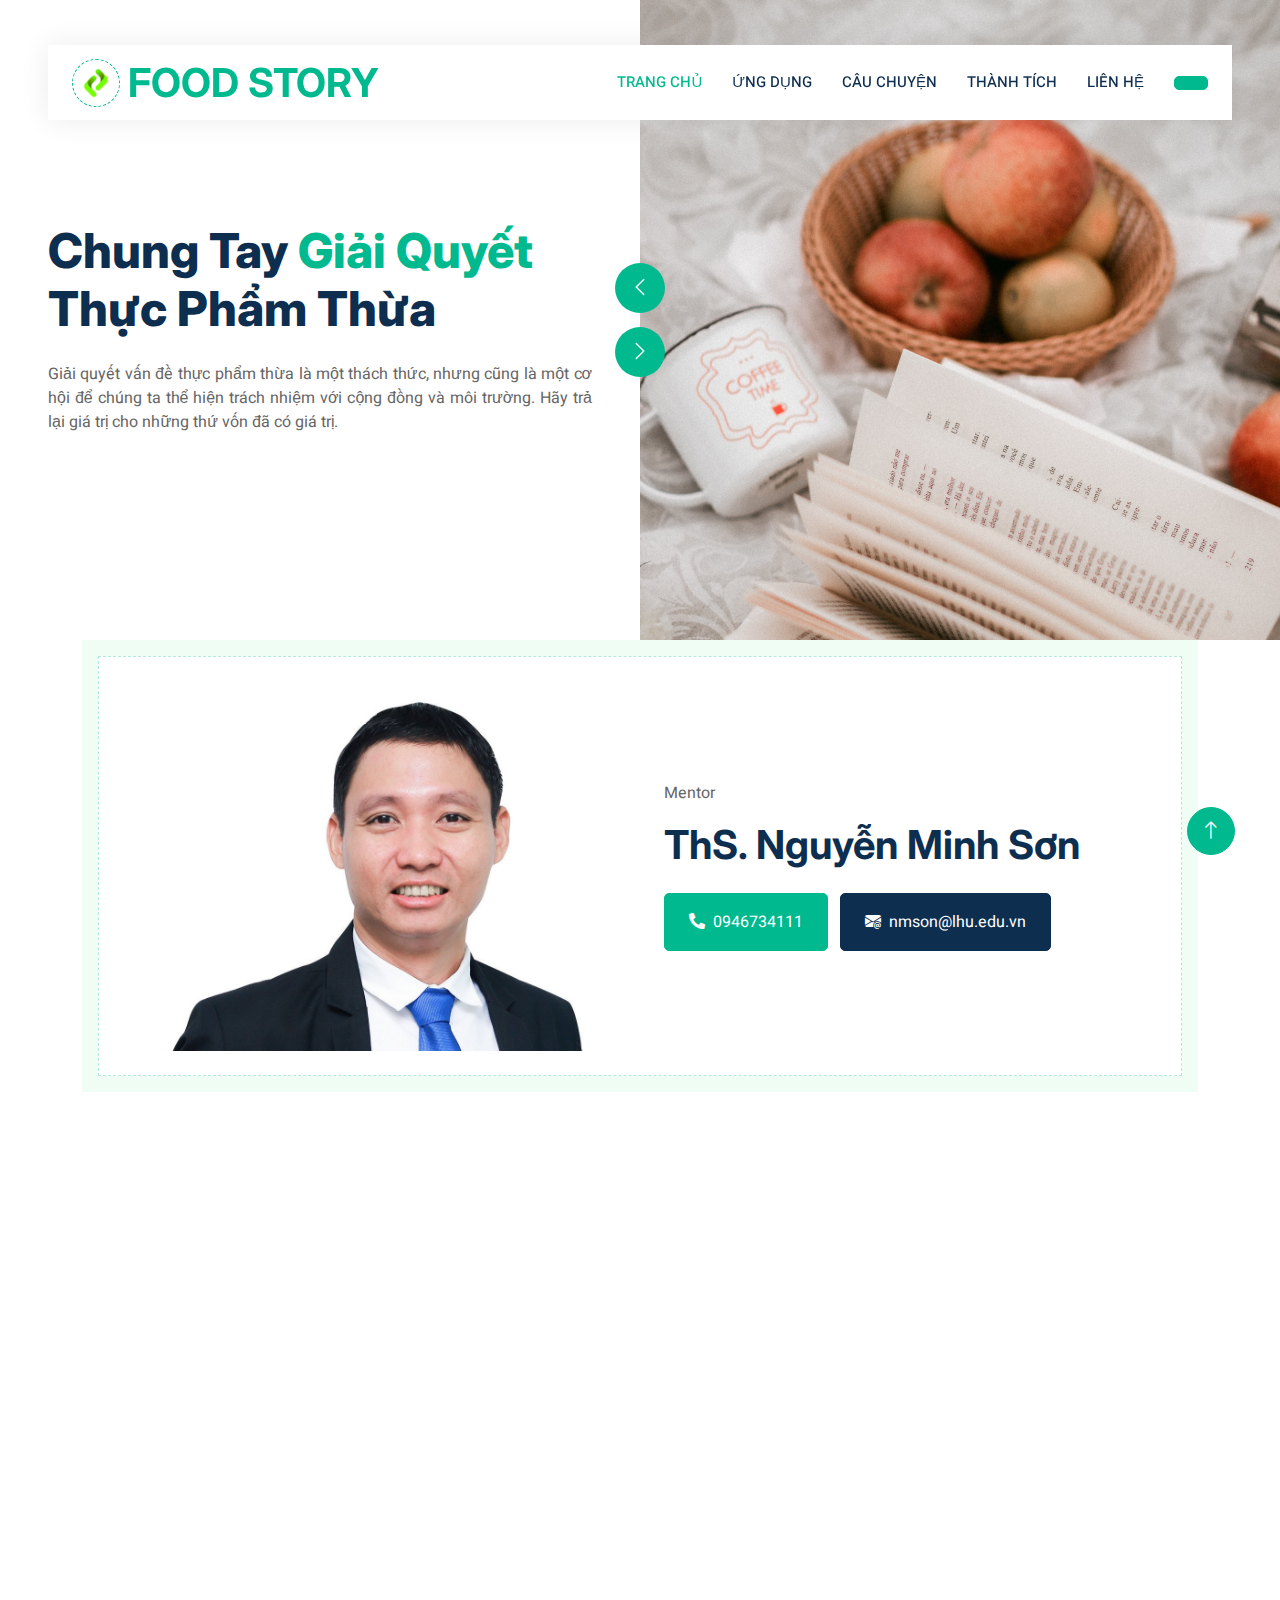
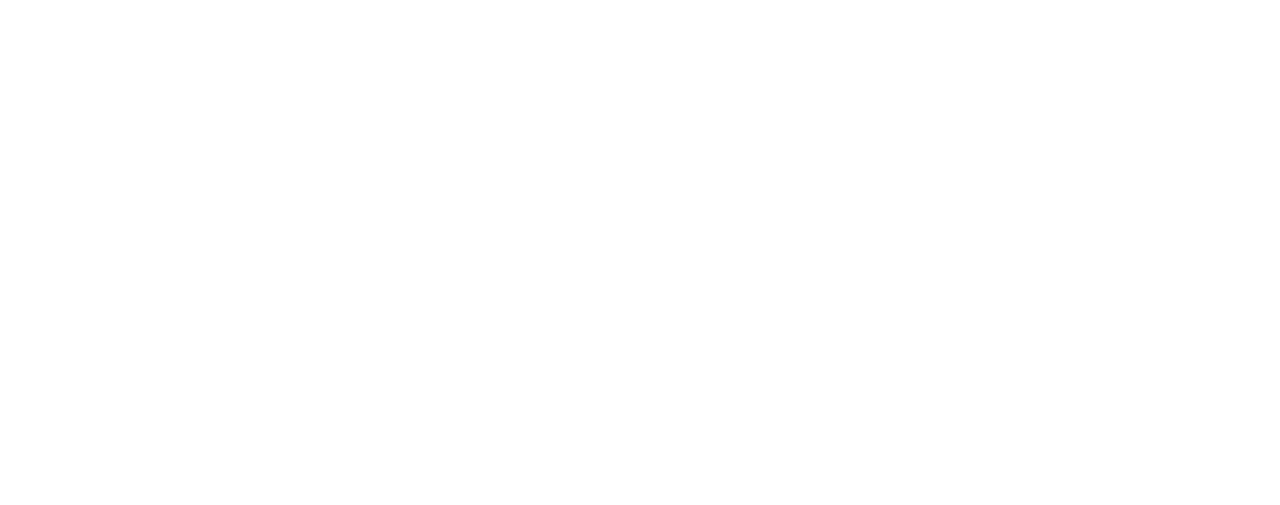
<file: index.html>
<!DOCTYPE html>
<html lang="en">

<head>
    <meta charset="utf-8">
    <title>FOOD STORY</title>
    <meta content="width=device-width, initial-scale=1.0" name="viewport">
    <meta content="" name="keywords">
    <meta content="" name="description">

    <!-- Favicon -->
   

    <!-- Google Web Fonts -->
    <link rel="preconnect" href="https://fonts.googleapis.com">
    <link rel="preconnect" href="https://fonts.gstatic.com" crossorigin>
    <link href="https://fonts.googleapis.com/css2?family=Heebo:wght@400;500;600&family=Inter:wght@700;800&display=swap"
        rel="stylesheet">

    <!-- Icon Font Stylesheet -->
    <link href="https://cdnjs.cloudflare.com/ajax/libs/font-awesome/5.10.0/css/all.min.css" rel="stylesheet">
    <link href="https://cdn.jsdelivr.net/npm/bootstrap-icons@1.4.1/font/bootstrap-icons.css" rel="stylesheet">

    <!-- Libraries Stylesheet -->
    <link href="lib/animate/animate.min.css" rel="stylesheet">
    <link href="lib/owlcarousel/assets/owl.carousel.min.css" rel="stylesheet">

    <!-- Customized Bootstrap Stylesheet -->
    <link rel="stylesheet" href="https://cdn.jsdelivr.net/npm/bootstrap-icons@1.11.1/font/bootstrap-icons.css">
    <link href="css/bootstrap.min.css" rel="stylesheet">

    <!-- Template Stylesheet -->
    <link href="css/style.css" rel="stylesheet">
    <!-- / Yoast SEO plugin. -->
    <link rel='stylesheet' id='supreme-modules-pro-for-divi-styles-css'
        href='https://www.ubtechvietnam.com/wp-content/plugins/supreme-modules-pro-for-divi/styles/style.min.css?ver=4.8.59'
        type='text/css' media='all' />
    <link rel='stylesheet' id='elementor-frontend-css'
        href='https://www.ubtechvietnam.com/wp-content/plugins/elementor/assets/css/frontend-lite.min.css?ver=3.12.1'
        type='text/css' media='all' />
    <link rel='stylesheet' id='eael-general-css'
        href='https://www.ubtechvietnam.com/wp-content/plugins/essential-addons-for-elementor-lite/assets/front-end/css/view/general.min.css?ver=5.7.0'
        type='text/css' media='all' />
    <link rel='stylesheet' id='eael-7956-css'
        href='https://www.ubtechvietnam.com/wp-content/uploads/essential-addons-elementor/eael-7956.css?ver=1692285543'
        type='text/css' media='all' />
    <link rel='stylesheet' id='elementor-icons-css'
        href='https://www.ubtechvietnam.com/wp-content/plugins/elementor/assets/lib/eicons/css/elementor-icons.min.css?ver=5.18.0'
        type='text/css' media='all' />
    <link rel='stylesheet' id='swiper-css'
        href='https://www.ubtechvietnam.com/wp-content/plugins/elementor/assets/lib/swiper/v8/css/swiper.min.css?ver=8.4.5'
        type='text/css' media='all' />
    <link rel='stylesheet' id='elementor-post-26252-css'
        href='https://www.ubtechvietnam.com/wp-content/uploads/elementor/css/post-26252.css?ver=1681367752'
        type='text/css' media='all' />
    <link rel='stylesheet' id='elementor-post-7956-css'
        href='https://www.ubtechvietnam.com/wp-content/uploads/elementor/css/post-7956.css?ver=1692598213'
        type='text/css' media='all' />
    <link rel='stylesheet' id='fluentform-elementor-widget-css'
        href='https://www.ubtechvietnam.com/wp-content/plugins/fluentform/public/css/fluent-forms-elementor-widget.css?ver=4.3.25'
        type='text/css' media='all' />
    <link rel='stylesheet' id='magnific-popup-css'
        href='https://www.ubtechvietnam.com/wp-content/plugins/divi-plus/includes/assets/css/magnific_popup.min.css?ver=1.0.0'
        type='text/css' media='all' />
    <link rel='stylesheet' id='dsm-swiper-css'
        href='https://www.ubtechvietnam.com/wp-content/plugins/supreme-modules-pro-for-divi/public/css/swiper.css?ver=4.8.59'
        type='text/css' media='all' />
    <link rel='stylesheet' id='dsm-popup-css'
        href='https://www.ubtechvietnam.com/wp-content/plugins/supreme-modules-pro-for-divi/public/css/popup.css?ver=4.8.59'
        type='text/css' media='all' />
    <link rel='stylesheet' id='dsm-animate-css'
        href='https://www.ubtechvietnam.com/wp-content/plugins/supreme-modules-pro-for-divi/public/css/animate.css?ver=4.8.59'
        type='text/css' media='all' />
    <link rel='stylesheet' id='dsm-readmore-css'
        href='https://www.ubtechvietnam.com/wp-content/plugins/supreme-modules-pro-for-divi/public/css/readmore.css?ver=4.8.59'
        type='text/css' media='all' />
    <link rel='stylesheet' id='dtb-static-css-css'
        href='https://www.ubtechvietnam.com/wp-content/plugins/divi-toolbox/cache/wp_dtb-style-9314808.css?ver=6.2.2'
        type='text/css' media='all' />
    <link rel='stylesheet' id='ubermenu-css'
        href='https://www.ubtechvietnam.com/wp-content/plugins/ubermenu/pro/assets/css/ubermenu.min.css?ver=3.7.3'
        type='text/css' media='all' />
    <link rel='stylesheet' id='ubermenu-font-awesome-all-css'
        href='https://www.ubtechvietnam.com/wp-content/plugins/ubermenu/assets/fontawesome/css/all.min.css?ver=6.2.2'
        type='text/css' media='all' />
    <link rel='stylesheet' id='google-fonts-1-css'
        href='https://fonts.googleapis.com/css?family=Roboto%3A100%2C100italic%2C200%2C200italic%2C300%2C300italic%2C400%2C400italic%2C500%2C500italic%2C600%2C600italic%2C700%2C700italic%2C800%2C800italic%2C900%2C900italic%7CRoboto+Slab%3A100%2C100italic%2C200%2C200italic%2C300%2C300italic%2C400%2C400italic%2C500%2C500italic%2C600%2C600italic%2C700%2C700italic%2C800%2C800italic%2C900%2C900italic%7CRed+Hat+Display%3A100%2C100italic%2C200%2C200italic%2C300%2C300italic%2C400%2C400italic%2C500%2C500italic%2C600%2C600italic%2C700%2C700italic%2C800%2C800italic%2C900%2C900italic&#038;display=auto&#038;subset=vietnamese&#038;ver=6.2.2'
        type='text/css' media='all' />
    <link rel='stylesheet' id='elementor-icons-shared-0-css'
        href='https://www.ubtechvietnam.com/wp-content/plugins/elementor/assets/lib/font-awesome/css/fontawesome.min.css?ver=5.15.3'
        type='text/css' media='all' />
    <link rel='stylesheet' id='elementor-icons-fa-solid-css'
        href='https://www.ubtechvietnam.com/wp-content/plugins/elementor/assets/lib/font-awesome/css/solid.min.css?ver=5.15.3'
        type='text/css' media='all' />
    <link rel="preconnect" href="https://fonts.gstatic.com/" crossorigin>
    <link href="./img/logoo.ico" rel="icon">
</head>

<body>
    <div class="container-xxl bg-white p-0">
        <!-- Spinner Start -->
        <div id="spinner"
            class="show bg-white position-fixed translate-middle w-100 vh-100 top-50 start-50 d-flex align-items-center justify-content-center">
            <div class="spinner-border text-primary" style="width: 3rem; height: 3rem;" role="status">
                <span class="sr-only">Loading...</span>
            </div>
        </div>
        <!-- Spinner End -->


        <!-- Navbar Start -->
        <div class="container-fluid nav-bar bg-transparent">
            <nav class="navbar navbar-expand-lg bg-white navbar-light py-0 px-4">
                <a href="index.html" class="navbar-brand d-flex align-items-center text-center">
                    <div class="icon p-2 me-2">
                        <img class="img-fluid"
                            src="./img/logoo.ico"
                            alt="Icon" style="width: 30px; height: 30px;">
                    </div>
                    <h1 class="m-0 text-primary">FOOD STORY</h1>
                </a>
                <button type="button" class="navbar-toggler" data-bs-toggle="collapse" data-bs-target="#navbarCollapse">
                    <span class="navbar-toggler-icon"></span>
                </button>
                <div class="collapse navbar-collapse" id="navbarCollapse">
                    <div class="navbar-nav ms-auto">
                        <a href="./index.html" class="nav-item nav-link  active">Trang chủ</a>
                        <a href="./app.html" class="nav-item nav-link">Ứng dụng</a>
                        <a href="./story.html" class="nav-item nav-link">Câu chuyện</a>
                        <a href="./achievements.html" class="nav-item nav-link">Thành tích</a>
                        <a href="./contact.html" class="nav-item nav-link">Liên hệ</a>
                    </div>
                    <a class="btn btn-primary px-3 d-none d-lg-flex"></a>
                </div>
            </nav>
        </div>
        <!-- Navbar End -->


        <!-- Header Start -->
        <div class="container-fluid header bg-white p-0">
            <div class="row g-0 align-items-center flex-column-reverse flex-md-row">
                <div class="col-md-6 p-5 mt-lg-5">
                    <h1 class="display-5 animated fadeIn mb-4">Chung Tay <span class="text-primary">Giải Quyết</span>
                        Thực Phẩm Thừa</h1>
                    <p class="animated fadeIn mb-4 pb-2" style="text-align: justify;">Giải quyết vấn đề thực phẩm thừa
                        là một thách thức, nhưng cũng là một cơ hội để chúng ta thể hiện trách nhiệm với cộng đồng và
                        môi trường. Hãy trả lại giá trị cho những thứ vốn đã có giá trị.</p>
                </div>
                <div class="col-md-6 animated fadeIn">
                    <div class="owl-carousel header-carousel">
                        <div class="owl-carousel-item">
                            <img class="img-fluid" src="./img/free-photo-of-mon-an-cham-h-c-th-gian-tao.jpeg" alt="">
                        </div>
                        <div class="owl-carousel-item">
                            <img class="img-fluid" src="./img/pexels-photo-8929664.jpeg" alt="">
                        </div>
                    </div>
                </div>
            </div>
        </div>
        <!-- Header End -->

        <!-- Call to Action Start -->

        <div id="demo" class="carousel slide" data-bs-ride="carousel">

            <!-- Indicators/dots -->
            <div class="carousel-indicators">
                <button type="button" data-bs-target="#demo" data-bs-slide-to="0" class="active"></button>
                <button type="button" data-bs-target="#demo" data-bs-slide-to="1"></button>
            </div>

            <!-- The slideshow/carousel -->
            <div class="carousel-inner">
                <div class="carousel-item active">
                    <div class="container">
                        <div class="bg-light p-3">
                            <div class="bg-white p-4" style="border: 1px dashed rgba(0, 185, 142, .3)">
                                <div class="row g-5 align-items-center">
                                    <div class="col-lg-6 wow fadeIn" data-wow-delay="0.1s">
                                        <img class="img-fluid w-100" src="./img/son.jpg" alt="">
                                    </div>
                                    <div class="col-lg-6">
                                        <div class="mb-4">
                                            <P>Mentor</P>
                                            <h1 class="mb-3">ThS. Nguyễn Minh Sơn</h1>
                                        </div>
                                        <a target="_blank" href="https://zalo.me/0946734111"
                                            class="btn btn-primary py-3 px-4 me-2"><i
                                                class="fa fa-phone-alt me-2"></i>0946734111</a>
                                        <a target="_blank" class="btn btn-dark py-3 px-4" href="https://mail.google.com/mail/u/0/#inbox"><i style="margin-right:8px;"
                                                class="bi bi-envelope-at-fill"></i>nmson@lhu.edu.vn</a>
                                    </div>
                                </div>
                            </div>
                        </div>
                    </div>
                </div>
                <div class="carousel-item">
                    <div class="container">
                        <div class="bg-light  p-3">
                            <div class="bg-white  p-4" style="border: 1px dashed rgba(0, 185, 142, .3)">
                                <div class="row g-5 align-items-center">
                                    <div class="col-lg-6">
                                        <img class="img-fluid  w-100" src="./img/huong.jpg" alt="">
                                    </div>
                                    <div class="col-lg-6">
                                        <div class="mb-4">
                                            <P>Mentor</P>
                                            <h1 class="mb-3">ThS. Phan Thị Hường</h1>

                                        </div>
                                        <a target="_blank" href="https://zalo.me/0976036313"
                                            class="btn btn-primary py-3 px-4 me-2"><i
                                                class="fa fa-phone-alt me-2"></i>0976036313</a>
                                        <a target="_blank" class="btn btn-dark py-3 px-4" href="https://mail.google.com/mail/u/0/#inbox"><i style="margin-right: 8px;"
                                                class="bi bi-envelope-at-fill"></i>pthuong@lhu.edu.vn</a>
                                    </div>
                                </div>
                            </div>
                        </div>
                    </div>

                </div>
            </div>

            <!-- Left and right controls/icons -->
            <button class="carousel-control-prev" type="button" data-bs-target="#demo" data-bs-slide="prev">
                <span class="carousel-control-prev-icon"></span>
            </button>
            <button class="carousel-control-next" type="button" data-bs-target="#demo" data-bs-slide="next">
                <span class="carousel-control-next-icon"></span>
            </button>
        </div>
        <!-- Call to Action End -->

        <!-- Testimonial Start -->
        <div class="container-xxl py-5">
            <div class="container">
                <div class="text-center mx-auto mb-5 wow fadeInUp" data-wow-delay="0.1s" style="max-width: 600px;">
                    <h1 class="mb-3">Đội ngũ phát triển</h1>
                </div>
                <div class="owl-carousel testimonial-carousel wow fadeInUp" data-wow-delay="0.1s">
                    <div class="row">
                        <div class="col-lg-6 col-md-6 wow fadeInUp" data-wow-delay="0.1s">
                            <div class="team-item rounded overflow-hidden">
                                <div class="position-relative">
                                    <img class="img-fluid" src="./img/canh.jpg" alt="">
                                    <div
                                        class="position-absolute start-50 top-100 translate-middle d-flex align-items-center">
                                        <a target="_blank" class="btn btn-square mx-1"
                                            href="https://www.facebook.com/profile.php?id=100043191375032"><i
                                                class="fab fa-facebook-f"></i></a>
                                    </div>
                                </div>
                                <div class="text-center p-4 mt-3">
                                    <h5 class="fw-bold mb-0">Bùi Xuân Cảnh</h5>
                                    <small>Leader</small>
                                </div>
                            </div>
                        </div>
                        <div class="col-lg-6 col-md-6 wow fadeInUp" data-wow-delay="0.2s">
                            <div class="team-item rounded overflow-hidden">
                                <div class="position-relative">
                                    <img class="img-fluid" src="./img/minh.jpg" alt="">
                                    <div
                                        class="position-absolute start-50 top-100 translate-middle d-flex align-items-center">
                                        <a target="_blank" class="btn btn-square mx-1"
                                            href="https://www.facebook.com/profile.php?id=100046974820401"><i
                                                class="fab fa-facebook-f"></i></a>
                                    </div>
                                </div>
                                <div class="text-center p-4 mt-3">
                                    <h5 class="fw-bold mb-0">Bùi Bình Minh</h5>
                                    <small>Member</small>
                                </div>
                            </div>
                        </div>
                    </div>
                    <div class="row">
                        <div class="col-lg-6 col-md-6 wow fadeInUp" data-wow-delay="0.3s">
                            <div class="team-item rounded overflow-hidden">
                                <div class="position-relative">
                                    <img class="img-fluid" src="./img/do.jpg" alt="">
                                    <div
                                        class="position-absolute start-50 top-100 translate-middle d-flex align-items-center">
                                        <a target="_blank" class="btn btn-square mx-1"
                                            href="https://www.facebook.com/profile.php?id=100042417879571"><i
                                                class="fab fa-facebook-f"></i></a>
                                    </div>
                                </div>
                                <div class="text-center p-4 mt-3">
                                    <h5 class="fw-bold mb-0">Nguyễn Duy Độ</h5>
                                    <small>Member</small>
                                </div>
                            </div>
                        </div>
                        <div class="col-lg-6 col-md-6 wow fadeInUp" data-wow-delay="0.4s">
                            <div class="team-item rounded overflow-hidden">
                                <div class="position-relative">
                                    <img class="img-fluid" src="./img/the.jpg" alt="">
                                    <div
                                        class="position-absolute start-50 top-100 translate-middle d-flex align-items-center">
                                        <a target="_blank" class="btn btn-square mx-1"
                                            href="https://www.facebook.com/profile.php?id=100043558664032"><i
                                                class="fab fa-facebook-f"></i></a>
                                    </div>
                                </div>
                                <div class="text-center p-4 mt-3">
                                    <h5 class="fw-bold mb-0">Phạm Bảo Minh Thế</h5>
                                    <small>Member</small>
                                </div>
                            </div>
                        </div>
                    </div>
                    <div class="row">
                        <div class="col-lg-6 col-md-6 wow fadeInUp" data-wow-delay="0.5s">
                            <div class="team-item rounded overflow-hidden">
                                <div class="position-relative">
                                    <img class="img-fluid" src="./img/huy.jpg" alt="">
                                    <div
                                        class="position-absolute start-50 top-100 translate-middle d-flex align-items-center">
                                        <a target="_blank" class="btn btn-square mx-1"
                                            href="https://www.facebook.com/huy.hoanggia.9678"><i
                                                class="fab fa-facebook-f"></i></a>
                                    </div>
                                </div>
                                <div class="text-center p-4 mt-3">
                                    <h5 class="fw-bold mb-0">Hoàng Gia Huy</h5>
                                    <small>Member</small>
                                </div>
                            </div>
                        </div>
                        <div class="col-lg-6 col-md-6 wow fadeInUp" data-wow-delay="0.7s">
                            <div class="team-item rounded overflow-hidden">
                                <div class="position-relative">
                                    <img class="img-fluid" src="./img/si.jpg" alt="">
                                    <div
                                        class="position-absolute start-50 top-100 translate-middle d-flex align-items-center">
                                        <a target="_blank" class="btn btn-square mx-1"
                                            href="https://www.facebook.com/profile.php?id=100079866076609"><i
                                                class="fab fa-facebook-f"></i></a>
                                    </div>
                                </div>
                                <div class="text-center p-4 mt-3">
                                    <h5 class="fw-bold mb-0">Võ Tuấn Sĩ</h5>
                                    <small>Member</small>
                                </div>
                            </div>
                        </div>
                    </div>
                    <div class="row">
                        <div class="col-lg-6 col-md-6 wow fadeInUp" data-wow-delay="0.5s">
                            <div class="team-item rounded overflow-hidden">
                                <div class="position-relative">
                                    <img class="img-fluid" src="./img/hung.png" alt="">
                                    <div
                                        class="position-absolute start-50 top-100 translate-middle d-flex align-items-center">
                                        <a target="_blank" class="btn btn-square mx-1"
                                            href="https://www.facebook.com/vamnaone/"><i
                                                class="fab fa-facebook-f"></i></a>
                                    </div>
                                </div>
                                <div class="text-center p-4 mt-3">
                                    <h5 class="fw-bold mb-0">Nguyễn Hoàng Hưng</h5>
                                    <small>Member</small>
                                </div>
                            </div>
                        </div>
                        <div class="col-lg-6 col-md-6 wow fadeInUp" data-wow-delay="0.7s">
                            <div class="team-item rounded overflow-hidden">
                                <div class="position-relative">
                                    <img class="img-fluid" src="./img/nhat.png" alt="">
                                    <div
                                        class="position-absolute start-50 top-100 translate-middle d-flex align-items-center">
                                        <a target="_blank" class="btn btn-square mx-1"
                                            href="https://www.facebook.com/nhathopes.hoang.7"><i
                                                class="fab fa-facebook-f"></i></a>
                                    </div>
                                </div>
                                <div class="text-center p-4 mt-3">
                                    <h5 class="fw-bold mb-0">Hoàng Thanh Nhật</h5>
                                    <small>Member</small>
                                </div>
                            </div>
                        </div>
                    </div>
                </div>
            </div>
        </div>
        <!-- Testimonial End -->
        <!-- Footer Start -->
        <div class="container-fluid bg-dark text-white-50 footer pt-5 mt-5 wow fadeIn" data-wow-delay="0.1s">
            <div class="container py-5">
                <div class="row g-5">
                    <div class="col-lg-3 col-md-6">
                        <h5 class="text-white mb-4">Nội dung chính</h5>
                        <a class="btn btn-link text-white-50" href="./index.html">Trang Chủ</a>
                        <a class="btn btn-link text-white-50" href="./app.html">Ứng dụng</a>
                        <a class="btn btn-link text-white-50" href="./story.html">Câu Chuyện</a>
                        <a class="btn btn-link text-white-50" href="./achievements.html">Thành tựu</a>
                        <a class="btn btn-link text-white-50" href="./contact.html">Liên Hệ</a>
                    </div>
                    <div class="col-lg-3 col-md-6">
                        <h5 class="text-white mb-4">Liên Hệ</h5>
                        <p class="mb-2"><i class="fa fa-map-marker-alt me-3"></i>CS1, Huỳnh Văn Nghệ, Biên Hòa, Đồng Nai
                        </p>
                        <p class="mb-2"><i class="fa fa-phone-alt me-3"></i>0984.465.713</p>
                        <p class="mb-2"><i class="fa fa-envelope me-3"></i>canh.bx@Share4happy.com</p>
                    </div>
                    <div class="col-lg-3 col-md-6">
                        <h5 class="text-white mb-4">Kết Nối</h5>
                        <div class="row g-2 pt-2">
                            <div class="d-flex pt-2">
                                <a class="btn btn-outline-light btn-social"
                                    href="https://www.facebook.com/profile.php?id=100043191375032"><i
                                        class="fab fa-facebook-f"></i></a>
                                <a class="btn btn-outline-light btn-social"
                                    href="https://www.youtube.com/@Share4Happy"><i class="fab fa-youtube"></i></a>
                            </div>
                        </div>
                    </div>
                    <div class="col-lg-3 col-md-6">
                        <h5 class="text-white mb-4">Phản Hồi</h5>
                        <p>Hãy gửi những thắc mắc của bạn.</p>
                        <div class="position-relative mx-auto" style="max-width: 400px;">
                            <input class="form-control bg-transparent w-100 py-3 ps-4 pe-5" type="text"
                                placeholder="Your email">
                            <button type="button"
                                class="btn btn-primary py-2 position-absolute top-0 end-0 mt-2 me-2 c">Gửi</button>
                        </div>
                    </div>
                </div>
            </div>
            <div class="container">
                <div class="copyright">
                    <h1 style="color: white; font-size: calc(0.5rem + 0.5vw);margin: 0;text-align: center"> © AI
                        Robotics • Đại Học Lạc Hồng</h1>
                </div>
            </div>
        </div>
        <!-- Footer End -->

        <!-- Back to Top -->
        <a href="#" class="btn btn-lg btn-primary btn-lg-square back-to-top"><i class="bi bi-arrow-up"></i></a>
    </div>

    <!-- JavaScript Libraries -->
    <script src="https://code.jquery.com/jquery-3.4.1.min.js"></script>
    <script src="https://cdn.jsdelivr.net/npm/bootstrap@5.0.0/dist/js/bootstrap.bundle.min.js"></script>
    <script src="lib/wow/wow.min.js"></script>
    <script src="lib/easing/easing.min.js"></script>
    <script src="lib/waypoints/waypoints.min.js"></script>
    <script src="lib/owlcarousel/owl.carousel.min.js"></script>

    <!-- Template Javascript -->
    <script src="js/main.js"></script>
</body>

</html>
</file>
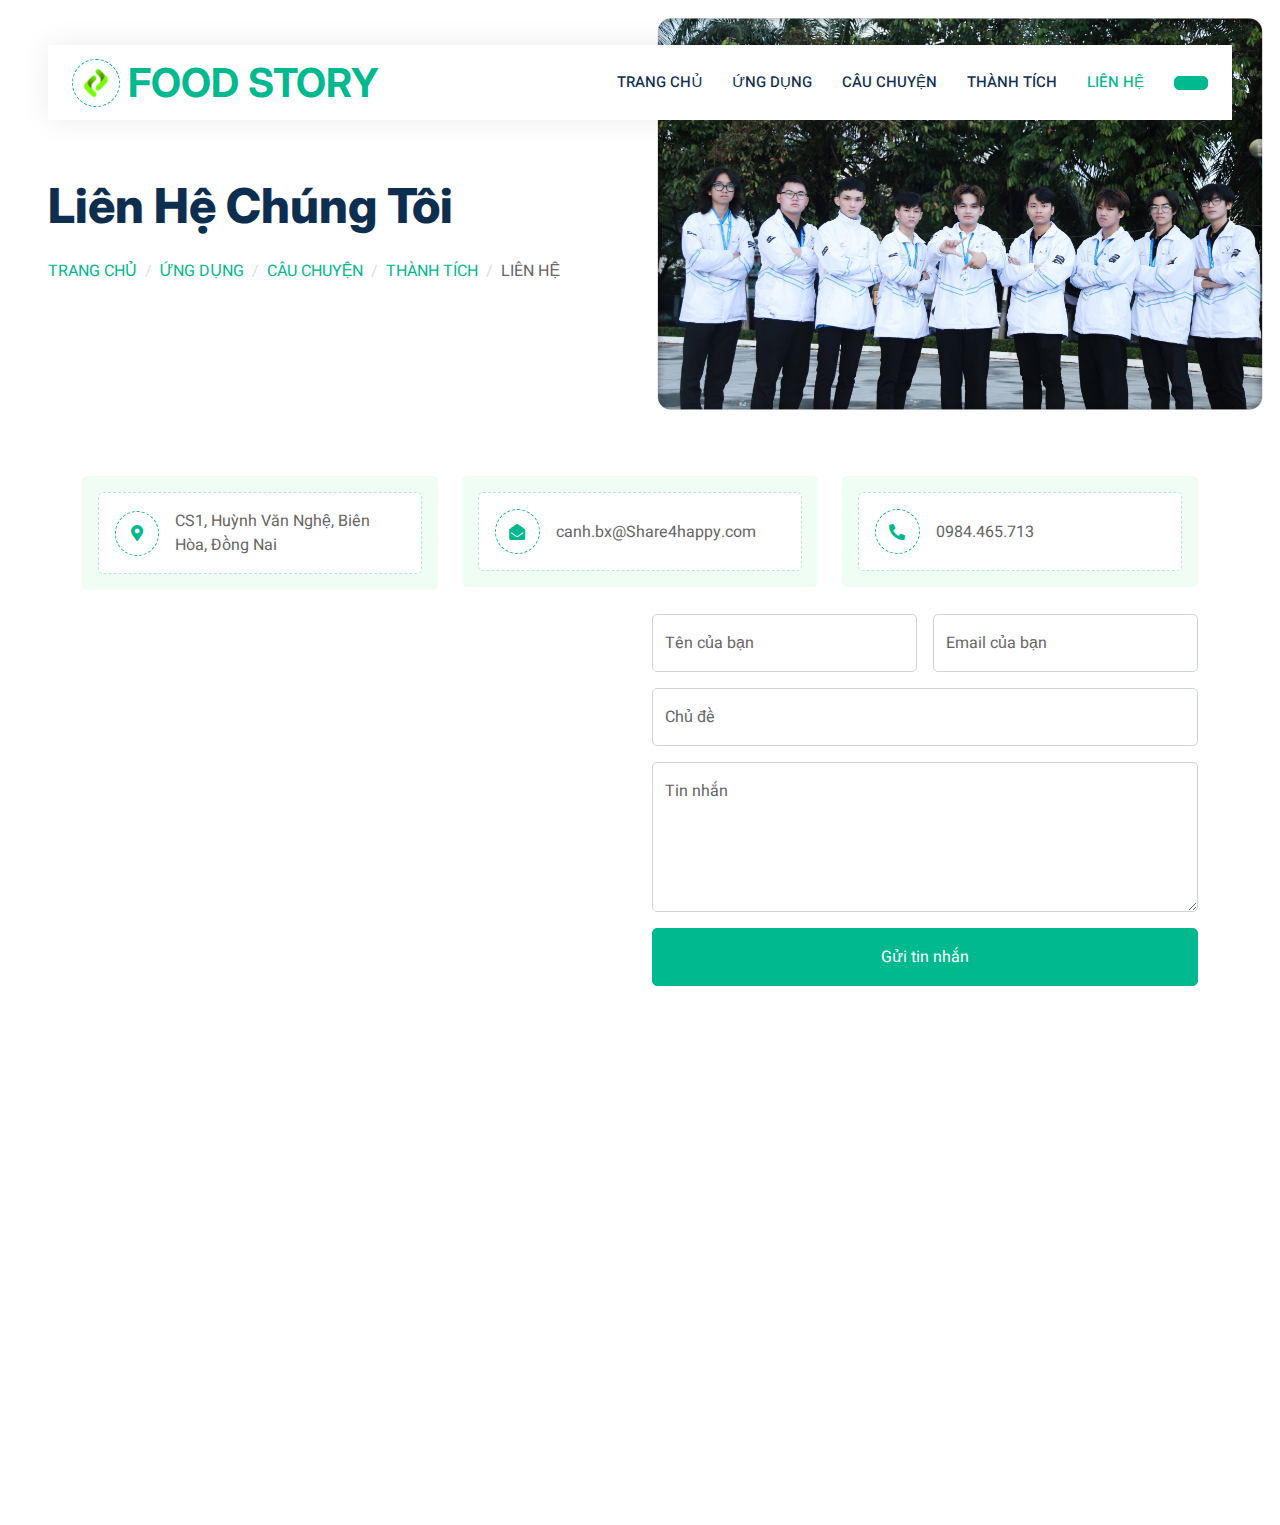
<file: contact.html>
<!DOCTYPE html>
<html lang="en">

<head>
    <meta charset="utf-8">
    <title>FOOD STORY</title>
    <meta content="width=device-width, initial-scale=1.0" name="viewport">
    <meta content="" name="keywords">
    <meta content="" name="description">

    

    <!-- Google Web Fonts -->
    <link rel="preconnect" href="https://fonts.googleapis.com">
    <link rel="preconnect" href="https://fonts.gstatic.com" crossorigin>
    <link href="https://fonts.googleapis.com/css2?family=Heebo:wght@400;500;600&family=Inter:wght@700;800&display=swap"
        rel="stylesheet">

    <!-- Icon Font Stylesheet -->
    <link href="https://cdnjs.cloudflare.com/ajax/libs/font-awesome/5.10.0/css/all.min.css" rel="stylesheet">
    <link href="https://cdn.jsdelivr.net/npm/bootstrap-icons@1.4.1/font/bootstrap-icons.css" rel="stylesheet">

    <!-- Libraries Stylesheet -->
    <link href="lib/animate/animate.min.css" rel="stylesheet">
    <link href="lib/owlcarousel/assets/owl.carousel.min.css" rel="stylesheet">

    <!-- Customized Bootstrap Stylesheet -->
    <link rel="stylesheet" href="https://cdn.jsdelivr.net/npm/bootstrap-icons@1.11.1/font/bootstrap-icons.css">
    <link href="css/bootstrap.min.css" rel="stylesheet">

    <!-- Template Stylesheet -->
    <link href="css/style.css" rel="stylesheet">
    <!-- / Yoast SEO plugin. -->
    <link rel='stylesheet' id='supreme-modules-pro-for-divi-styles-css'
        href='https://www.ubtechvietnam.com/wp-content/plugins/supreme-modules-pro-for-divi/styles/style.min.css?ver=4.8.59'
        type='text/css' media='all' />
    <link rel='stylesheet' id='elementor-frontend-css'
        href='https://www.ubtechvietnam.com/wp-content/plugins/elementor/assets/css/frontend-lite.min.css?ver=3.12.1'
        type='text/css' media='all' />
    <link rel='stylesheet' id='eael-general-css'
        href='https://www.ubtechvietnam.com/wp-content/plugins/essential-addons-for-elementor-lite/assets/front-end/css/view/general.min.css?ver=5.7.0'
        type='text/css' media='all' />
    <link rel='stylesheet' id='eael-7956-css'
        href='https://www.ubtechvietnam.com/wp-content/uploads/essential-addons-elementor/eael-7956.css?ver=1692285543'
        type='text/css' media='all' />
    <link rel='stylesheet' id='elementor-icons-css'
        href='https://www.ubtechvietnam.com/wp-content/plugins/elementor/assets/lib/eicons/css/elementor-icons.min.css?ver=5.18.0'
        type='text/css' media='all' />
    <link rel='stylesheet' id='swiper-css'
        href='https://www.ubtechvietnam.com/wp-content/plugins/elementor/assets/lib/swiper/v8/css/swiper.min.css?ver=8.4.5'
        type='text/css' media='all' />
    <link rel='stylesheet' id='elementor-post-26252-css'
        href='https://www.ubtechvietnam.com/wp-content/uploads/elementor/css/post-26252.css?ver=1681367752'
        type='text/css' media='all' />
    <link rel='stylesheet' id='elementor-post-7956-css'
        href='https://www.ubtechvietnam.com/wp-content/uploads/elementor/css/post-7956.css?ver=1692598213'
        type='text/css' media='all' />
    <link rel='stylesheet' id='fluentform-elementor-widget-css'
        href='https://www.ubtechvietnam.com/wp-content/plugins/fluentform/public/css/fluent-forms-elementor-widget.css?ver=4.3.25'
        type='text/css' media='all' />
    <link rel='stylesheet' id='magnific-popup-css'
        href='https://www.ubtechvietnam.com/wp-content/plugins/divi-plus/includes/assets/css/magnific_popup.min.css?ver=1.0.0'
        type='text/css' media='all' />
    <link rel='stylesheet' id='dsm-swiper-css'
        href='https://www.ubtechvietnam.com/wp-content/plugins/supreme-modules-pro-for-divi/public/css/swiper.css?ver=4.8.59'
        type='text/css' media='all' />
    <link rel='stylesheet' id='dsm-popup-css'
        href='https://www.ubtechvietnam.com/wp-content/plugins/supreme-modules-pro-for-divi/public/css/popup.css?ver=4.8.59'
        type='text/css' media='all' />
    <link rel='stylesheet' id='dsm-animate-css'
        href='https://www.ubtechvietnam.com/wp-content/plugins/supreme-modules-pro-for-divi/public/css/animate.css?ver=4.8.59'
        type='text/css' media='all' />
    <link rel='stylesheet' id='dsm-readmore-css'
        href='https://www.ubtechvietnam.com/wp-content/plugins/supreme-modules-pro-for-divi/public/css/readmore.css?ver=4.8.59'
        type='text/css' media='all' />
    <link rel='stylesheet' id='dtb-static-css-css'
        href='https://www.ubtechvietnam.com/wp-content/plugins/divi-toolbox/cache/wp_dtb-style-9314808.css?ver=6.2.2'
        type='text/css' media='all' />
    <link rel='stylesheet' id='ubermenu-css'
        href='https://www.ubtechvietnam.com/wp-content/plugins/ubermenu/pro/assets/css/ubermenu.min.css?ver=3.7.3'
        type='text/css' media='all' />
    <link rel='stylesheet' id='ubermenu-font-awesome-all-css'
        href='https://www.ubtechvietnam.com/wp-content/plugins/ubermenu/assets/fontawesome/css/all.min.css?ver=6.2.2'
        type='text/css' media='all' />
    <link rel='stylesheet' id='google-fonts-1-css'
        href='https://fonts.googleapis.com/css?family=Roboto%3A100%2C100italic%2C200%2C200italic%2C300%2C300italic%2C400%2C400italic%2C500%2C500italic%2C600%2C600italic%2C700%2C700italic%2C800%2C800italic%2C900%2C900italic%7CRoboto+Slab%3A100%2C100italic%2C200%2C200italic%2C300%2C300italic%2C400%2C400italic%2C500%2C500italic%2C600%2C600italic%2C700%2C700italic%2C800%2C800italic%2C900%2C900italic%7CRed+Hat+Display%3A100%2C100italic%2C200%2C200italic%2C300%2C300italic%2C400%2C400italic%2C500%2C500italic%2C600%2C600italic%2C700%2C700italic%2C800%2C800italic%2C900%2C900italic&#038;display=auto&#038;subset=vietnamese&#038;ver=6.2.2'
        type='text/css' media='all' />
    <link rel='stylesheet' id='elementor-icons-shared-0-css'
        href='https://www.ubtechvietnam.com/wp-content/plugins/elementor/assets/lib/font-awesome/css/fontawesome.min.css?ver=5.15.3'
        type='text/css' media='all' />
    <link rel='stylesheet' id='elementor-icons-fa-solid-css'
        href='https://www.ubtechvietnam.com/wp-content/plugins/elementor/assets/lib/font-awesome/css/solid.min.css?ver=5.15.3'
        type='text/css' media='all' />
    <link rel="preconnect" href="https://fonts.gstatic.com/" crossorigin>
    <link href="./img/logoo.ico" rel="icon">
</head>

<body>
    <div class="container-xxl bg-white p-0">
        <!-- Spinner Start -->
        <div id="spinner"
            class="show bg-white position-fixed translate-middle w-100 vh-100 top-50 start-50 d-flex align-items-center justify-content-center">
            <div class="spinner-border text-primary" style="width: 3rem; height: 3rem;" role="status">
                <span class="sr-only">Loading...</span>
            </div>
        </div>
        <!-- Spinner End -->


        <!-- Navbar Start -->
        <div class="container-fluid nav-bar bg-transparent">
            <nav class="navbar navbar-expand-lg bg-white navbar-light py-0 px-4">
                <a href="index.html" class="navbar-brand d-flex align-items-center text-center">
                    <div class="icon p-2 me-2">
                        <img class="img-fluid"
                            src="./img/logoo.ico"
                            alt="Icon" style="width: 30px; height: 30px;">
                    </div>
                    <h1 class="m-0 text-primary">FOOD STORY</h1>
                </a>
                <button type="button" class="navbar-toggler" data-bs-toggle="collapse" data-bs-target="#navbarCollapse">
                    <span class="navbar-toggler-icon"></span>
                </button>
                <div class="collapse navbar-collapse" id="navbarCollapse">
                    <div class="navbar-nav ms-auto">
                        <a href="./index.html" class="nav-item nav-link">Trang chủ</a>
                        <a href="./app.html" class="nav-item nav-link">Ứng dụng</a>
                        <a href="./story.html" class="nav-item nav-link ">Câu chuyện</a>
                        <a href="./achievements.html" class="nav-item nav-link ">Thành tích</a>
                        <a href="./contact.html" class="nav-item nav-link active">Liên hệ</a>
                    </div>
                    <a class="btn btn-primary px-3 d-none d-lg-flex"></a>
                </div>
            </nav>
        </div>
        <!-- Navbar End -->

        <!-- Header Start -->
        <div class="container-fluid header bg-white p-0">
            <div class="row g-0 align-items-center flex-column-reverse flex-md-row">
                <div class="col-md-6 p-5 mt-lg-5">
                    <h1 class="display-5 animated fadeIn mb-4">Liên Hệ Chúng Tôi</h1>
                    <nav aria-label="breadcrumb animated fadeIn">
                        <ol class="breadcrumb text-uppercase">
                            <li class="breadcrumb-item"><a href="./index.html">Trang chủ</a></li>
                            <li class="breadcrumb-item"><a href="./app.html">Ứng dụng</a></li>
                            <li class="breadcrumb-item"><a href="./story.html">Câu chuyện</a></li>
                            <li class="breadcrumb-item"><a href="./achievements.html">Thành tích</a></li>
                            <li class="breadcrumb-item text-body active" aria-current="page">Liên hệ</li>
                        </ol>
                    </nav>
                </div>
                <div class="col-md-6 animated fadeIn">
                    <img class="img-fluid" src="./img/37c1922c-1d29-4ea2-8a84-a931b0dcc2b2.jpg" alt="">
                </div>
            </div>
        </div>
        <!-- Header End -->

        <!-- Contact Start -->
        <div class="container-xxl py-5">
            <div class="container">
                <div class="row g-4">
                    <div class="col-12">
                        <div class="row gy-4">
                            <div class="col-md-6 col-lg-4 wow fadeIn" data-wow-delay="0.1s">
                                <div class="bg-light rounded p-3">
                                    <div class="d-flex align-items-center bg-white rounded p-3"
                                        style="border: 1px dashed rgba(0, 185, 142, .3)">
                                        <div class="icon me-3" style="width: 45px; height: 45px;">
                                            <i class="fa fa-map-marker-alt text-primary"></i>
                                        </div>
                                        <span>CS1, Huỳnh Văn Nghệ, Biên Hòa, Đồng Nai</span>
                                    </div>
                                </div>
                            </div>
                            <div class="col-md-6 col-lg-4 wow fadeIn" data-wow-delay="0.3s">
                                <div class="bg-light rounded p-3">
                                    <div class="d-flex align-items-center bg-white rounded p-3"
                                        style="border: 1px dashed rgba(0, 185, 142, .3)">
                                        <div class="icon me-3" style="width: 45px; height: 45px;">
                                            <i class="fa fa-envelope-open text-primary"></i>
                                        </div>
                                        <span>canh.bx@Share4happy.com</span>
                                    </div>
                                </div>
                            </div>
                            <div class="col-md-6 col-lg-4 wow fadeIn" data-wow-delay="0.5s">
                                <div class="bg-light rounded p-3">
                                    <div class="d-flex align-items-center bg-white rounded p-3"
                                        style="border: 1px dashed rgba(0, 185, 142, .3)">
                                        <div class="icon me-3" style="width: 45px; height: 45px;">
                                            <i class="fa fa-phone-alt text-primary"></i>
                                        </div>
                                        <span>0984.465.713</span>
                                    </div>
                                </div>
                            </div>
                        </div>
                    </div>
                    <div class="col-md-6 wow fadeInUp" data-wow-delay="0.1s">
                        <iframe
                            src="https://www.google.com/maps/embed?pb=!1m18!1m12!1m3!1d6979.53905544712!2d106.80158491978533!3d10.953311161307079!2m3!1f0!2f0!3f0!3m2!1i1024!2i768!4f13.1!3m3!1m2!1s0x3174d95970202f3f%3A0x679e7fa6d33f74e5!2zVHLGsOG7nW5nIMSR4bqhaSBo4buNYyBM4bqhYyBI4buTbmcgKEPGoSBz4bufIDEp!5e0!3m2!1svi!2s!4v1699859550955!5m2!1svi!2s"
                            width="100%" height="400" style="border:0;" allowfullscreen="" loading="lazy"
                            referrerpolicy="no-referrer-when-downgrade"></iframe>
                    </div>
                    <div class="col-md-6">
                        <div class="wow fadeInUp" data-wow-delay="0.5s">
                            <form>
                                <div class="row g-3">
                                    <div class="col-md-6">
                                        <div class="form-floating">
                                            <input type="text" class="form-control" id="name" placeholder="Your Name">
                                            <label for="name">Tên của bạn</label>
                                        </div>
                                    </div>
                                    <div class="col-md-6">
                                        <div class="form-floating">
                                            <input type="email" class="form-control" id="email"
                                                placeholder="Your Email">
                                            <label for="email">Email của bạn</label>
                                        </div>
                                    </div>
                                    <div class="col-12">
                                        <div class="form-floating">
                                            <input type="text" class="form-control" id="subject" placeholder="Subject">
                                            <label for="subject">Chủ đề</label>
                                        </div>
                                    </div>
                                    <div class="col-12">
                                        <div class="form-floating">
                                            <textarea class="form-control" placeholder="Leave a message here"
                                                id="message" style="height: 150px"></textarea>
                                            <label for="message">Tin nhắn</label>
                                        </div>
                                    </div>
                                    <div class="col-12">
                                        <button class="btn btn-primary w-100 py-3 c" type="submit">Gửi tin nhắn</button>
                                    </div>
                                </div>
                            </form>
                        </div>
                    </div>
                </div>
            </div>
        </div>
        <!-- Contact End -->


        <!-- Footer Start -->
        <div class="container-fluid bg-dark text-white-50 footer pt-5 mt-5 wow fadeIn" data-wow-delay="0.1s">
            <div class="container py-5">
                <div class="row g-5">
                    <div class="col-lg-3 col-md-6">
                        <h5 class="text-white mb-4">Nội dung chính</h5>
                        <a class="btn btn-link text-white-50" href="./index.html">Trang Chủ</a>
                        <a class="btn btn-link text-white-50" href="./app.html">Ứng dụng</a>
                        <a class="btn btn-link text-white-50" href="./story.html">Câu Chuyện</a>
                        <a class="btn btn-link text-white-50" href="./achievements.html">Thành tựu</a>
                        <a class="btn btn-link text-white-50" href="./contact.html">Liên Hệ</a>
                    </div>
                    <div class="col-lg-3 col-md-6">
                        <h5 class="text-white mb-4">Liên Hệ</h5>
                        <p class="mb-2"><i class="fa fa-map-marker-alt me-3"></i>CS1, Huỳnh Văn Nghệ, Biên Hòa, Đồng Nai
                        </p>
                        <p class="mb-2"><i class="fa fa-phone-alt me-3"></i>0984.465.713</p>
                        <p class="mb-2"><i class="fa fa-envelope me-3"></i>canh.bx@Share4happy.com</p>
                    </div>
                    <div class="col-lg-3 col-md-6">
                        <h5 class="text-white mb-4">Kết Nối</h5>
                        <div class="row g-2 pt-2">
                            <div class="d-flex pt-2">
                                <a class="btn btn-outline-light btn-social"
                                    href="https://www.facebook.com/profile.php?id=100043191375032"><i
                                        class="fab fa-facebook-f"></i></a>
                                <a class="btn btn-outline-light btn-social"
                                    href="https://www.youtube.com/@Share4Happy"><i class="fab fa-youtube"></i></a>
                            </div>
                        </div>
                    </div>
                    <div class="col-lg-3 col-md-6">
                        <h5 class="text-white mb-4">Phản Hồi</h5>
                        <p>Hãy gửi những thắc mắc của bạn.</p>
                        <div class="position-relative mx-auto" style="max-width: 400px;">
                            <input class="form-control bg-transparent w-100 py-3 ps-4 pe-5" type="text"
                                placeholder="Your email">
                            <button type="button"
                                class="btn btn-primary py-2 position-absolute top-0 end-0 mt-2 me-2 c">Gửi</button>
                        </div>
                    </div>
                </div>
            </div>
            <div class="container">
                <div class="copyright">
                    <h1 style="color: white; font-size: calc(0.5rem + 0.5vw);margin: 0;text-align: center"> © AI
                        Robotics • Đại Học Lạc Hồng</h1>
                </div>
            </div>
        </div>
        <!-- Footer End -->

        <!-- JavaScript Libraries -->
        <script src="https://code.jquery.com/jquery-3.4.1.min.js"></script>
        <script src="https://cdn.jsdelivr.net/npm/bootstrap@5.0.0/dist/js/bootstrap.bundle.min.js"></script>
        <script src="lib/wow/wow.min.js"></script>
        <script src="lib/easing/easing.min.js"></script>
        <script src="lib/waypoints/waypoints.min.js"></script>
        <script src="lib/owlcarousel/owl.carousel.min.js"></script>

        <!-- Template Javascript -->
        <script src="js/main.js"></script>
</body>

</html>
</file>
<file: css/style.css>
/********** Template CSS **********/
:root {
    --primary: #00B98E;
    --secondary: #FF6922;
    --light: #EFFDF5;
    --dark: #0E2E50;
}

.back-to-top {
    position: fixed;
    display: none;
    right: 45px;
    bottom: 45px;
    z-index: 99;
}


/*** Spinner ***/
#spinner {
    opacity: 0;
    visibility: hidden;
    transition: opacity .5s ease-out, visibility 0s linear .5s;
    z-index: 99999;
}

#spinner.show {
    transition: opacity .5s ease-out, visibility 0s linear 0s;
    visibility: visible;
    opacity: 1;
}


/*** Button ***/
.btn {
    transition: .5s;
}

.btn.btn-primary,
.btn.btn-secondary {
    color: #FFFFFF;
}

.btn-square {
    width: 38px;
    height: 38px;
}

.btn-sm-square {
    width: 32px;
    height: 32px;
}

.btn-lg-square {
    width: 48px;
    height: 48px;
}

.btn-square,
.btn-sm-square,
.btn-lg-square {
    padding: 0;
    display: flex;
    align-items: center;
    justify-content: center;
    font-weight: normal;
    border-radius: 50px;
}


/*** Navbar ***/
.nav-bar {
    position: relative;
    margin-top: 45px;
    padding: 0 3rem;
    transition: .5s;
    z-index: 9999;
}

.nav-bar.sticky-top {
    position: sticky;
    padding: 0;
    z-index: 9999;
}

.navbar {
    box-shadow: 0 0 30px rgba(0, 0, 0, .08);
}

.navbar .dropdown-toggle::after {
    border: none;
    content: "\f107";
    font-family: "Font Awesome 5 Free";
    font-weight: 900;
    vertical-align: middle;
    margin-left: 5px;
    transition: .5s;
}

.navbar .dropdown-toggle[aria-expanded=true]::after {
    transform: rotate(-180deg);
}

.navbar-light .navbar-nav .nav-link {
    margin-right: 30px;
    padding: 25px 0;
    color: #FFFFFF;
    font-size: 15px;
    text-transform: uppercase;
    outline: none;
}

.navbar-light .navbar-nav .nav-link:hover,
.navbar-light .navbar-nav .nav-link.active {
    color: var(--primary);
}

@media (max-width: 991.98px) {
    .nav-bar {
        margin: 0;
        padding: 0;
    }

    .navbar-light .navbar-nav .nav-link  {
        margin-right: 0;
        padding: 10px 0;
    }

    .navbar-light .navbar-nav {
        border-top: 1px solid #EEEEEE;
    }
}

.navbar-light .navbar-brand {
    height: 75px;
}

.navbar-light .navbar-nav .nav-link {
    color: var(--dark);
    font-weight: 500;
}

@media (min-width: 992px) {
    .navbar .nav-item .dropdown-menu {
        display: block;
        top: 100%;
        margin-top: 0;
        transform: rotateX(-75deg);
        transform-origin: 0% 0%;
        opacity: 0;
        visibility: hidden;
        transition: .5s;
        
    }

    .navbar .nav-item:hover .dropdown-menu {
        transform: rotateX(0deg);
        visibility: visible;
        transition: .5s;
        opacity: 1;
    }
}


/*** Header ***/
@media (min-width: 992px) {
    .header {
        margin-top: -120px;
    }
}

.header-carousel .owl-nav {
    position: absolute;
    top: 50%;
    left: -25px;
    transform: translateY(-50%);
    display: flex;
    flex-direction: column;
}

.header-carousel .owl-nav .owl-prev,
.header-carousel .owl-nav .owl-next {
    margin: 7px 0;
    width: 50px;
    height: 50px;
    display: flex;
    align-items: center;
    justify-content: center;
    color: #FFFFFF;
    background: var(--primary);
    border-radius: 40px;
    font-size: 20px;
    transition: .5s;
}

.header-carousel .owl-nav .owl-prev:hover,
.header-carousel .owl-nav .owl-next:hover {
    background: var(--dark);
}

@media (max-width: 768px) {
    .header-carousel .owl-nav {
        left: 25px;
    }
}

.breadcrumb-item + .breadcrumb-item::before {
    color: #DDDDDD;
}


/*** Icon ***/
.icon {
    padding: 15px;
    display: inline-flex;
    align-items: center;
    justify-content: center;
    background: #FFFFFF !important;
    border-radius: 50px;
    border: 1px dashed var(--primary) !important;
}


/*** About ***/
.about-img img {
    position: relative;
    z-index: 2;
}

.about-img::before {
    position: absolute;
    content: "";
    top: 0;
    left: -50%;
    width: 100%;
    height: 100%;
    background: var(--primary);
    transform: skew(20deg);
    z-index: 1;
}


/*** Category ***/
.cat-item div {
    background: #FFFFFF;
    border: 1px dashed rgba(0, 185, 142, .3);
    transition: .5s;
}

.cat-item:hover div {
    background: var(--primary);
    border-color: transparent;
}

.cat-item div * {
    transition: .5s;
}

.cat-item:hover div * {
    color: #FFFFFF !important;
}


/*** Property List ***/
.nav-pills .nav-item .btn {
    color: var(--dark);
}

.nav-pills .nav-item .btn:hover,
.nav-pills .nav-item .btn.active {
    color: #FFFFFF;
}

.property-item {
    box-shadow: 0 0 30px rgba(0, 0, 0, .08);
}

.property-item img {
    transition: .5s;
}

.property-item:hover img {
    transform: scale(1.1);
}

.property-item .border-top {
    border-top: 1px dashed rgba(0, 185, 142, .3) !important;
}

.property-item .border-end {
    border-right: 1px dashed rgba(0, 185, 142, .3) !important;
}


/*** Team ***/
.team-item {
    box-shadow: 0 0 30px rgba(0, 0, 0, .08);
    transition: .5s;
}

.team-item .btn {
    color: var(--primary);
    background: #FFFFFF;
    box-shadow: 0 0 30px rgba(0, 0, 0, .15);
}

.team-item .btn:hover {
    color: #FFFFFF;
    background: var(--primary);
}

.team-item:hover {
    border-color: var(--secondary) !important;
}

.team-item:hover .bg-primary {
    background: var(--secondary) !important;
}

.team-item:hover .bg-primary i {
    color: var(--secondary) !important;
}


/*** Testimonial ***/
.testimonial-carousel {
    padding-left: 1.5rem;
    padding-right: 1.5rem;
}

@media (min-width: 576px) {
    .testimonial-carousel {
        padding-left: 4rem;
        padding-right: 4rem;
    }
}

.testimonial-carousel .testimonial-item .border {
    border: 1px dashed rgba(0, 185, 142, .3) !important;
}

.testimonial-carousel .owl-nav {
    position: absolute;
    width: 100%;
    height: 40px;
    top: calc(50% - 20px);
    left: 0;
    display: flex;
    justify-content: space-between;
    z-index: 1;
}

.testimonial-carousel .owl-nav .owl-prev,
.testimonial-carousel .owl-nav .owl-next {
    position: relative;
    width: 40px;
    height: 40px;
    display: flex;
    align-items: center;
    justify-content: center;
    color: #FFFFFF;
    background: var(--primary);
    border-radius: 40px;
    font-size: 20px;
    transition: .5s;
}

.testimonial-carousel .owl-nav .owl-prev:hover,
.testimonial-carousel .owl-nav .owl-next:hover {
    background: var(--dark);
}


/*** Footer ***/
.footer .btn.btn-social {
    margin-right: 5px;
    width: 35px;
    height: 35px;
    display: flex;
    align-items: center;
    justify-content: center;
    color: var(--light);
    border: 1px solid rgba(255,255,255,0.5);
    border-radius: 35px;
    transition: .3s;
}

.footer .btn.btn-social:hover {
    color: var(--primary);
    border-color: var(--light);
}

.footer .btn.btn-link {
    display: block;
    margin-bottom: 5px;
    padding: 0;
    text-align: left;
    font-size: 15px;
    font-weight: normal;
    text-transform: capitalize;
    transition: .3s;
}

.footer .btn.btn-link::before {
    position: relative;
    content: "\f105";
    font-family: "Font Awesome 5 Free";
    font-weight: 900;
    margin-right: 10px;
}

.footer .btn.btn-link:hover {
    letter-spacing: 1px;
    box-shadow: none;
}

.footer .form-control {
    border-color: rgba(255,255,255,0.5);
}

.footer .copyright {
    padding: 25px 0;
    font-size: 15px;
    border-top: 1px solid rgba(256, 256, 256, .1);
}

.footer .copyright a {
    color: var(--light);
}

.footer .footer-menu a {
    margin-right: 15px;
    padding-right: 15px;
    border-right: 1px solid rgba(255, 255, 255, .1);
}

.footer .footer-menu a:last-child {
    margin-right: 0;
    padding-right: 0;
    border-right: none;
}

.d-block{
    display: -webkit-box !important;
    -webkit-line-clamp: 1;
    -webkit-box-orient: vertical;
    overflow: hidden;
    margin: 20px 0;
}
.love{
    transition: all 0.3s ease-in-out;
}

.love:hover{
    transform: scale(1.2);
    cursor: pointer;
}
.love-p{
    display: flex;
    align-items: center;
    justify-content: start;
}

.h-box{
    position: fixed;

}

.carousel-control-prev-icon{
    background-image: url(https://scontent.fsgn4-1.fna.fbcdn.net/v/t1.15752-9/371171136_215984134860958_5709034859933777056_n.png?_nc_cat=103&ccb=1-7&_nc_sid=8cd0a2&_nc_eui2=AeGzdYFPPc9K02W3gfnN6xzmHJR0DfFC-SYclHQN8UL5Jjx_Vff4XoMvNw57Q3wrpQaBKOp9fROUlvvAnvKKRrm8&_nc_ohc=e4kCG5B0dGEAX_SwWsK&_nc_oc=AQmAyiPF1OdA3xH3DbdxjbMj6Sp-FnTv7zcNzdCKda2HvaTHWBKT-tNlanXB7KKo0L0&_nc_ht=scontent.fsgn4-1.fna&oh=03_AdQznHfeadzKCpwkpI7dL1xSbBOx6zGgYbdb-gB7aEV-8w&oe=6577EA5E) !important;
}
.carousel-control-next-icon{
    background-image: url(https://scontent.fsgn13-3.fna.fbcdn.net/v/t1.15752-9/368894481_1049636272724240_6800802645610114569_n.png?_nc_cat=102&ccb=1-7&_nc_sid=8cd0a2&_nc_eui2=AeGxwKOVYnQ5LOYIUiTBPduIbFfQ9up9L6BsV9D26n0voHDvcq0kFFa3H4D8tNv2ocfYno9aX4X0QSbDRw_-Qy8I&_nc_ohc=aH6dmtwu-gQAX-UZ6rB&_nc_ht=scontent.fsgn13-3.fna&oh=03_AdRiBgTIj5PC1CdM5k5lrLvywFlNEpXAvS1i118cLIfTaA&oe=6577DE73) !important;
}

.bg-hiddan{
    position: fixed;
    top: 0;
    left: 0;
    bottom: 0;
    right: 0;
    background-color: white;
    z-index: 99999;
}

.main {
    width: 80%;
    display: flex;
    flex-direction: column;
    margin: auto;
}

.btttt {
    width: 100%;
    object-fit: cover;
    object-position: center;
    transition: all 0.3s ease-in-out;
}

.btttt:hover {
    transform: scale(1.02);
    cursor: pointer;
}

.bg {
    position: fixed;
    top: 0;
    left: 0;
    bottom: 0;
    right: 0;
    background-color: rgba(0, 0, 0, 0.30);
    z-index: 9999;
}

.box {
    position: fixed;
    top: 10%;
    left: 10%;
    right: 10%;
    height: 900px;
    background-color: white;
    border-radius: 50px;
    z-index: 99999;
}

.boxx {
    display: flex;
    flex-direction: column;
    align-items: flex-start;
    width: 100%;
    padding: 30px;
}

.scroll {
    display: flex;
    flex-direction: column;
    align-items: flex-start;
    width: 100%;
    overflow-y: scroll;
}

.scroll::-webkit-scrollbar {
    width: 10px;
}

.scroll::-webkit-scrollbar-thumb {
    color: rgb(248, 75, 75);
}

.scroll .img-menu {
    width: 100%;
    display: flex;
    justify-content: center;
}

.img-sp {
    width: 100%;
    display: flex;
    justify-content: center;
    flex-wrap: wrap;
}

.clost {
    font-size: calc(1rem + 0.5vw);
    transition: all 0.3s ease-in-out;
}

.clost:hover {
    cursor: pointer;
    transform: scale(1.0.5);
}

@media (min-width: 48em) and (max-width: 64em) {
    .box {
        position: fixed;
        border-radius: 50px 50px 0 0;
        top: 10%;
        left: 0;
        bottom: 0;
        right: 0;
        background-color: white;
        z-index: 99999;
    }
}

@media (max-width: 36em) {
    .main {
        width: 100%;
    }

    .box {
        position: fixed;
        border-radius: 50px 50px 0 0;
        top: 10%;
        left: 0;
        bottom: 0;
        right: 0;
        background-color: white;
        z-index: 99999;
    }
}

.box3{
    border-radius: 8px;
    box-shadow: 2px 2px 5px 5px rgba(119, 119, 119, 0.1);
    overflow: hidden;
}
.box3>img{
    object-fit: cover;
    object-position: center;
    width: 100%;
    aspect-ratio: 5/3;
}
.box3>.content>h1{
    text-align: center;
    width: 80%;
    margin: 15px auto;
    font-size: 20px;
    color: #00B98E;
}
.box3>.content>p{
    text-align: justify;
    width: 80%;
    margin: 15px auto;
    font-size: 16px;
}
</file>
